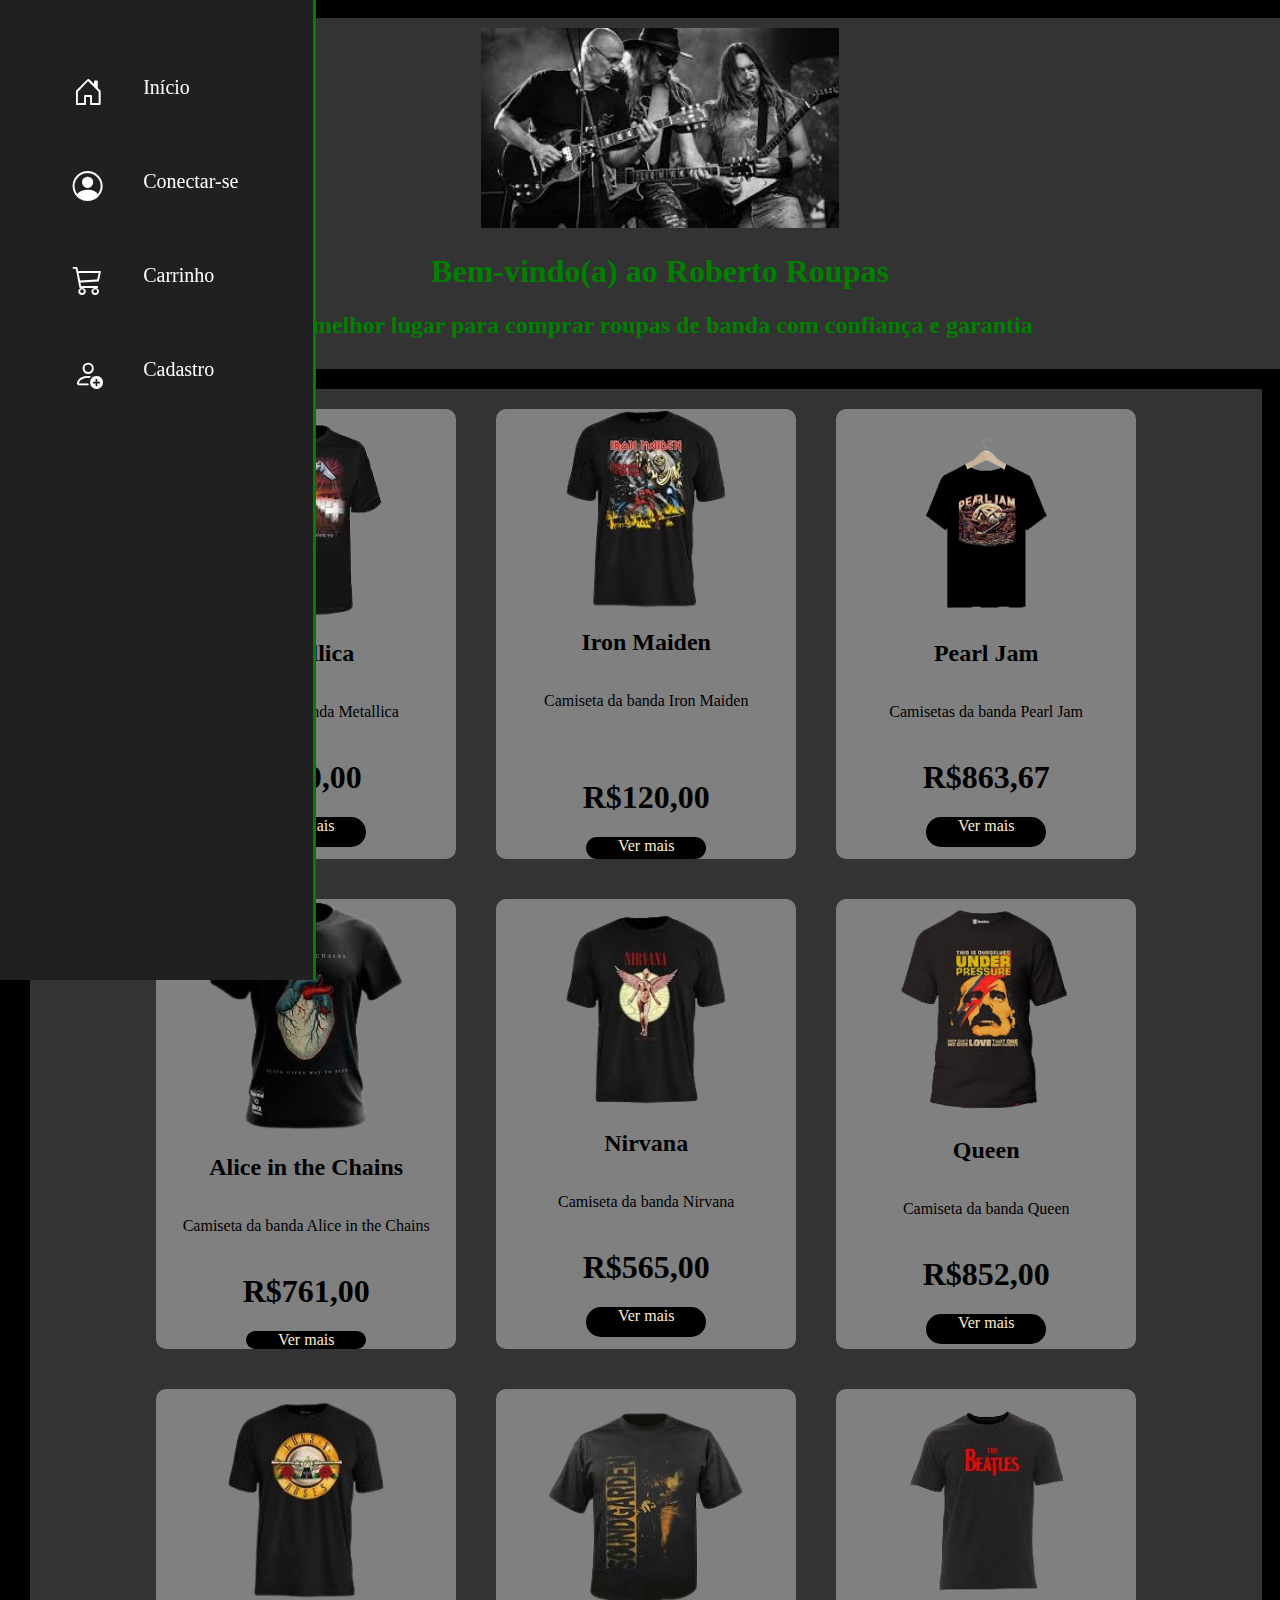
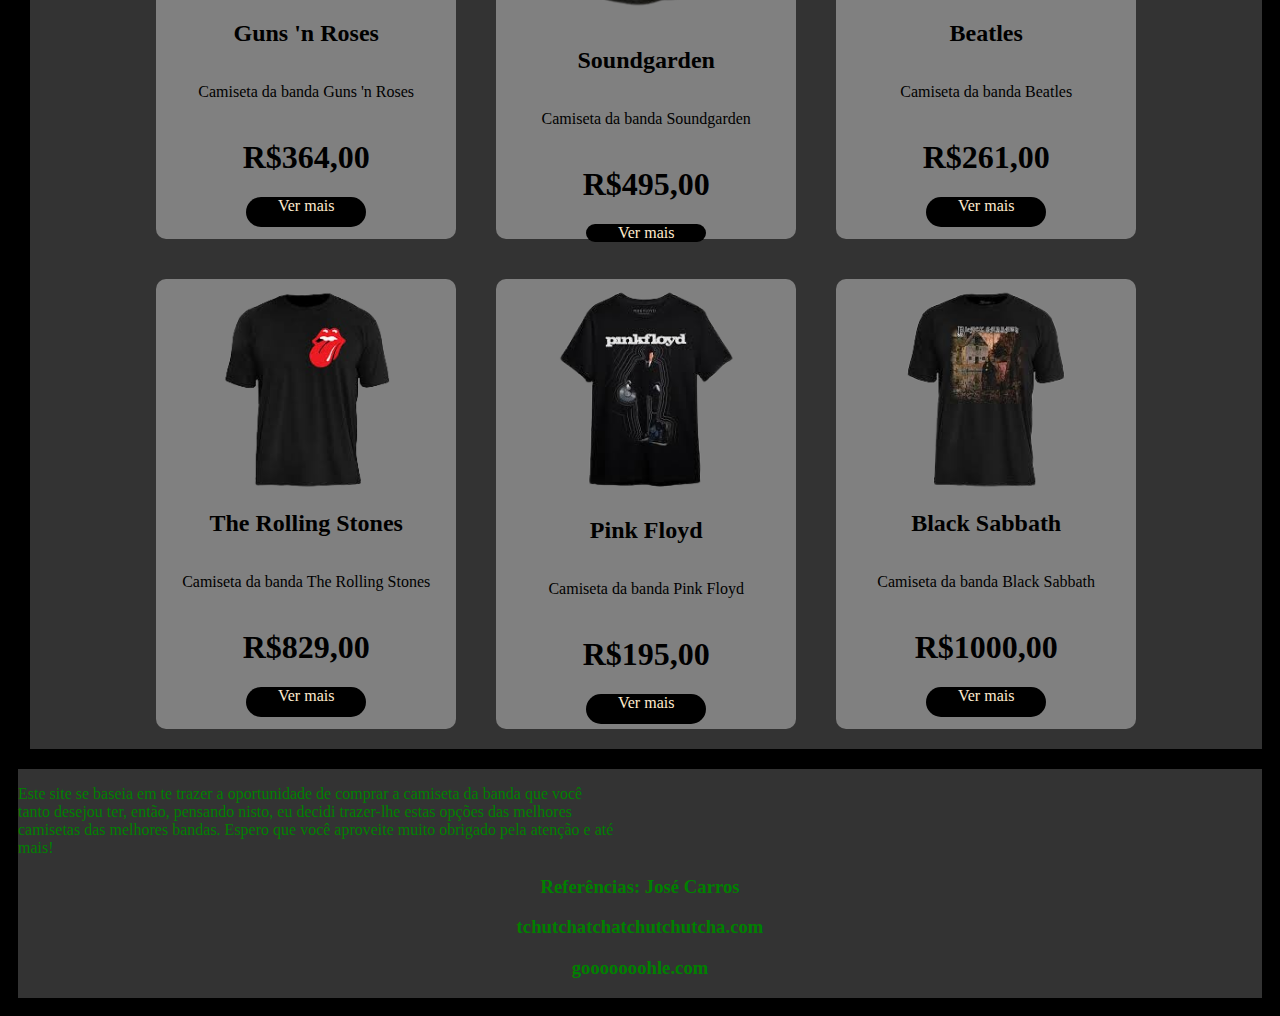
<file: index.html>
<!DOCTYPE html>
<html lang="pt-br">
<head>
    <title>Roberto Roupas</title>
    <meta charset="UTF-8">
    <link rel="stylesheet" href="style.css">
    <link rel="stylesheet" href="https://cdn.jsdelivr.net/npm/bootstrap-icons@1.11.3/font/bootstrap-icons.min.css">
</head>

<body>
    <header>
        <div class="caixa_logo">
         <a href="https://youtu.be/GBRAnuT48qo?si=LAi0mn2NGOkfFzOv" target="_blank"><img src="imagens/logo.jpeg" class="snoop" alt="peru"></a>
        </div>
        <h1>Bem-vindo(a) ao Roberto Roupas</h1>
        <h2>O melhor lugar para comprar roupas de banda com confiança e garantia</h2>
    </header>

    <main>
        <section class="caixa_mae">
            <!-- inicio do card -->
            <div class="card">
                <img src="imagens/metallica.png">
                <h2>Metallica</h2>
                <p>Camiseta da banda Metallica</p>
                <h1> R$80,00</h1>
                <a href="metallica.html"> Ver mais</a>
            </div>
            <!-- fim do card -->
            <!-- inicio do card -->
            <div class="card">
                <img src="imagens/Iron Maiden.png">
                <h2>Iron Maiden</h2>
                <p>Camiseta da banda Iron Maiden <p>
                <h1>R$120,00</h1>
                <a href="iron.html"> Ver mais</a>
            </div>
            <!-- fim do card -->
            <!-- inicio do card -->
            <div class="card">
                <img src="imagens/Pearl Jam.png">
                <h2>Pearl Jam</h2>
                <p>Camisetas da banda Pearl Jam</p>
                <h1>R$863,67</h1>
                <a href="pearljam.html"> Ver mais</a>
            </div>
            <!-- fim do card -->
            <!-- inicio do card -->
            <div class="card">
                <img src="imagens/Alice.png">
                <h2>Alice in the Chains</h2>
                <p>Camiseta da banda Alice in the Chains</p><!DOCTYPE html>
                <h1>R$761,00</h1>
                <a href="alice.html"> Ver mais</a>
            </div>
            <!-- fim do card -->
            <!-- inicio do card -->
            <div class="card">
                <img src="imagens/Nirvana.png">
                <h2>Nirvana</h2>
                <p>Camiseta da banda Nirvana</p>
                <h1>R$565,00</h1>
                <a href="nirvana.html"> Ver mais</a>
            </div>
            <!-- fim do card -->
            <!-- inicio do card -->
            <div class="card">
                <img src="imagens/queen.png">
                <h2>Queen</h2>
                <p>Camiseta da banda Queen</p>
                <h1>R$852,00</h1>
                <a href="queen.html"> Ver mais</a>
            </div>
            <!-- fim do card -->
            <!-- inicio do card -->
            <div class="card">
                <img src="imagens/guns.png">
                <h2>Guns 'n Roses</h2>
                <p>Camiseta da banda Guns 'n Roses</p>
                <h1>R$364,00</h1>
                <a href="guns.html"> Ver mais</a>
            </div>
            <!-- fim do card -->
            <!-- inicio do card -->
            <div class="card">
                <img src="imagens/soundgarden.png">
                <h2>Soundgarden</h2>
                <p>Camiseta da banda Soundgarden</p>
                <h1>R$495,00</h1>
                <a href="soundgarden.html"> Ver mais</a>
            </div>
            <!-- fim do card -->
            <!-- inicio do card -->
            <div class="card">
                <img src="imagens/beatles.png">
                <h2>Beatles</h2>
                <p>Camiseta da banda Beatles</p>
                <h1>R$261,00</h1>
                <a href="beatles.html"> Ver mais</a>
            </div>
            <!-- fim do card -->
            <!-- inicio do card -->
            <div class="card">
                <img src="imagens/stones.png">
                <h2>The Rolling Stones</h2>
                <p>Camiseta da banda The Rolling Stones</p>
                <h1>R$829,00</h1>
                <a href="stones.html"> Ver mais</a>
            </div>
            <!-- fim do card -->
            <!-- inicio do card -->
            <div class="card">
                <img src="imagens/pinkfloyd.png">
                <h2>Pink Floyd</h2>
                <p>Camiseta da banda Pink Floyd</p>
                <h1>R$195,00</h1>
                <a href="pinkfloyd.html"> Ver mais</a>
            </div>
            <!-- fim do card -->
            <!-- inicio do card -->
            <div class="card">
                <img src="imagens/sabbath.png">
                <h2>Black Sabbath</h2>
                <p>Camiseta da banda Black Sabbath</p>
                <h1>R$1000,00</h1>
                <a href="sabbath.html"> Ver mais</a>
            </div>
            <!-- fim do card -->
        
        </section>

    </main>

    <nav class="menu-lateral">

        <div class="brn-expandir">
        </div><!--btn-expandir-->

        <ul>
            <li class="item-menu">
                <a href="#">
                    <span class="icon"><i class="bi bi-house-door"></i></span>
                    <span class="txt-link">Início</span>
                </a>
            </li>
            <li class="item-menu">
                <a href="formulario.html">
                    <span class="icon"><i class="bi bi-person-circle"></i></span>
                    <span class="txt-link">Conectar-se</span>
                </a>
            <li class="item-menu">
                <a href="carrinho.html">
                    <span class="icon"><i class="bi bi-cart3"></i></span>
                    <span class="txt-link">Carrinho</span>
                </a>
            <li class="item-menu">
                <a href="formulario1.html">
                    <span class="icon"><i class="bi bi-person-add"></i></span>
                    <span class="txt-link">Cadastro</span>
                </a>
            </li>
        </ul>
    </nav>

    <footer>
        <p>Este site se baseia em te trazer a oportunidade
            de comprar a camiseta da banda que você tanto
            desejou ter, então, pensando nisto, eu decidi
            trazer-lhe estas opções das melhores camisetas das 
            melhores bandas. Espero que você aproveite 
            muito obrigado pela atenção e até mais!
        </p>
        <h3>Referências: José Carros</h3>
        <h3>tchutchatchatchutchutcha.com</h3>
        <h3>gooooooohle.com</h3>
        
    
    
    </footer>
    
</body>
</html>
</file>
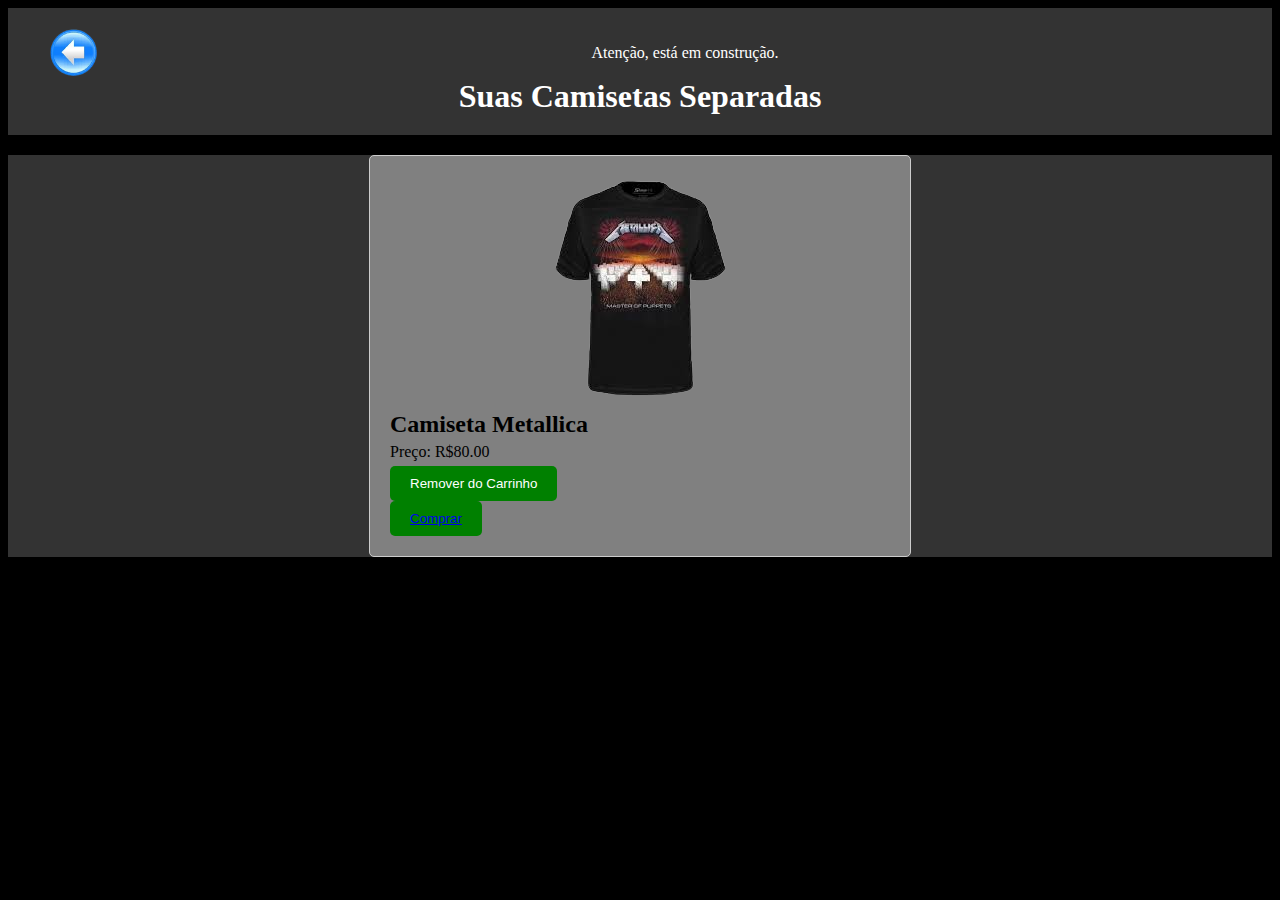
<file: carrinho.html>
<!DOCTYPE html>
<html lang="en">
<head>
    <meta charset="UTF-8">
    <title>Carrinho de Compra</title>
    <link rel="stylesheet" href="carrinho.css">
</head>
<body>
<header>
    <a href="index.html" class="volta"><img src="imagens/volta.png"></a>
    <p id="atencao">Atenção, está em construção.</p>
    <h1>Suas Camisetas Separadas</h1>
</header>
<main>
    <div class="item">
        <img src="imagens/metallica.png">
        <h2>Camiseta Metallica</h2>
        <p>Preço: R$80.00</p>
        <button class="remove-btn">Remover do Carrinho</button>
        <button type="submit" class="compra"><a href="https://www.stamp.com.br/produto/camiseta-metallica-master-of-puppets/2925558" target="_blank">Comprar</a></button>
    </div>
    
</main>
</body>
</html>
</file>
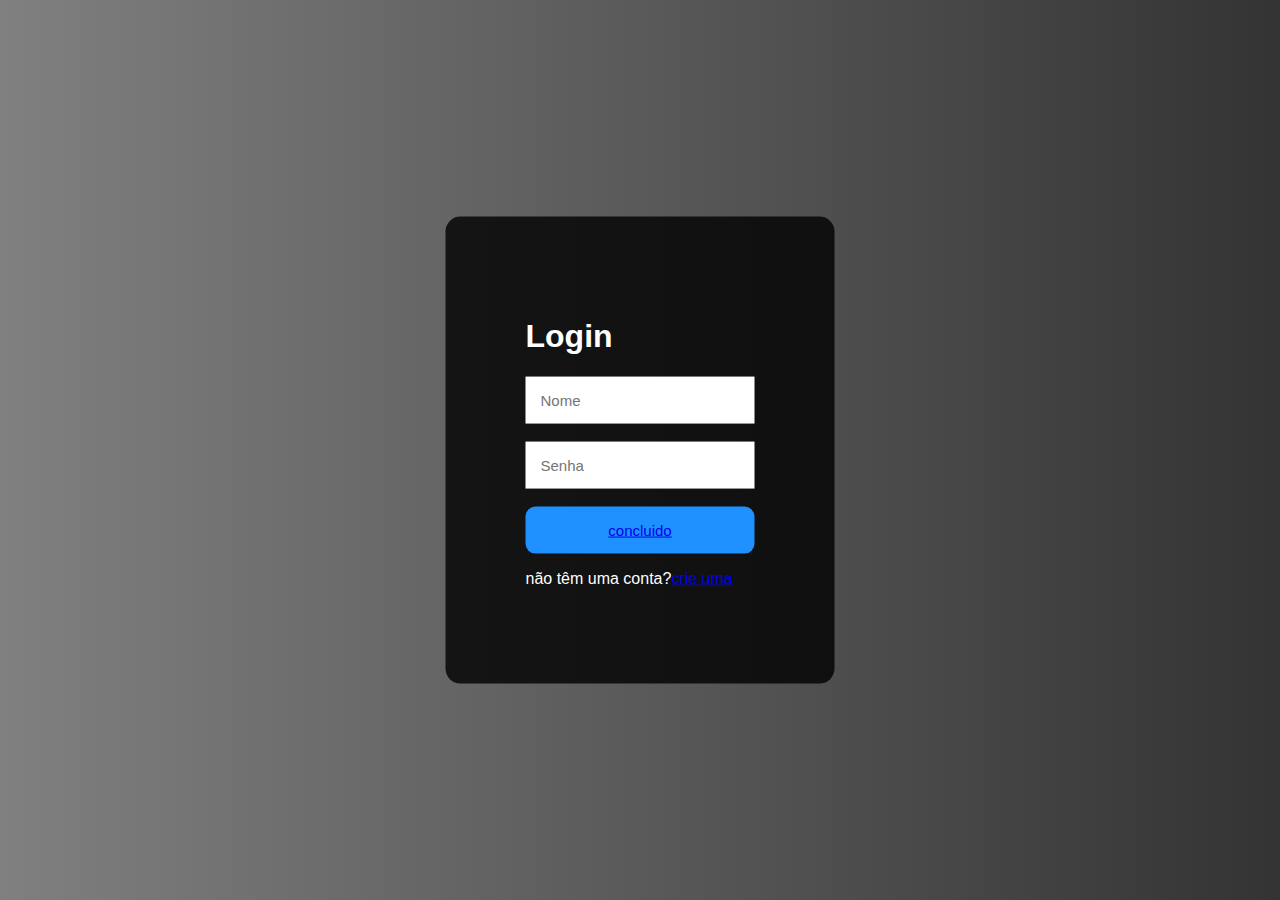
<file: formulario.html>
<!DOCTYPE html>
<html lang="pt-br">
<head>
    <meta charset="UTF-8">
    <meta name="viewport" content="width=device-width, initial-scale=1.0">
    <title>Login</title>
    <link rel="stylesheet" href="login.css">
    
</head>
<body>
    <div>
        <h1>Login</h1>
        <input type="text" placeholder="Nome">
        <br><br>
        <input type="password" placeholder="Senha">
        <br><br>
        <button type="submit"><a href="index.html">concluido</a></button>
        <p>não têm uma conta?<a href="formulario1.html">crie uma</a></p>
     </div>     
</body>
</html>
</file>
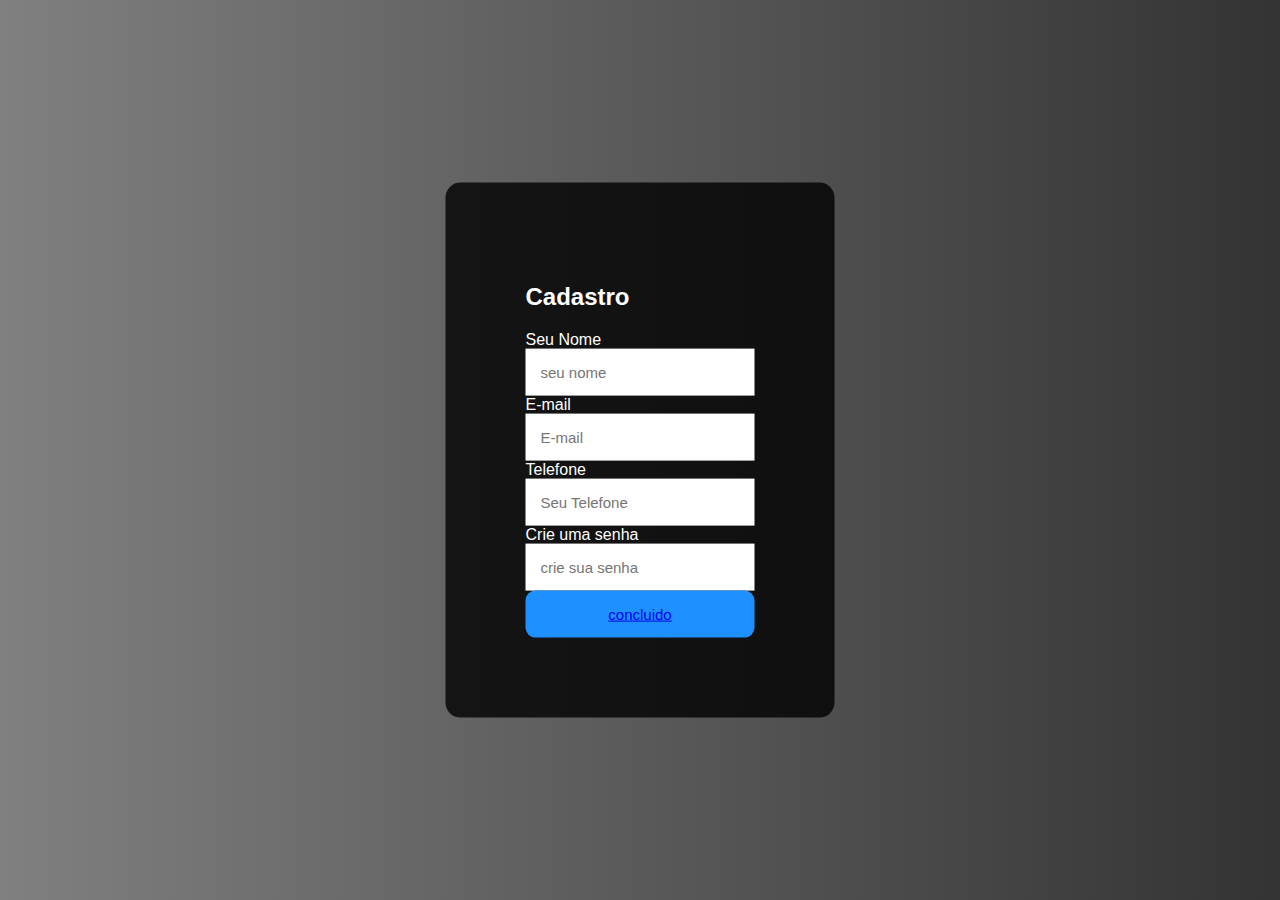
<file: formulario1.html>
<!DOCTYPE html>
<html lang="pt-br">
<head>
    <link rel="stylesheet" href="cadastro.css">
    <meta charset="UTF-8">
    <title>Cadastro</title>
</head>
<body>
    <div class="formulario">
        <h2>Cadastro</h2>
         <label for="nome">Seu Nome</label>
         <input type="text" name="nome_drogado" id="nome" placeholder="seu nome">
         <label for="email">E-mail</label>
         <input type="email" name="email_drogado" id="email" placeholder="E-mail">
         <label for="Telefone">Telefone</label>
         <input for="text" name="número_drogado" id="numero" placeholder="Seu Telefone">
         <label for="senha">Crie uma senha</label>
         <input type="text" name="senha_drogado" id="senha" placeholder="crie sua senha">
         <button type="submit"><a href="index.html">concluido</a></button>


</body>
</html>
</file>
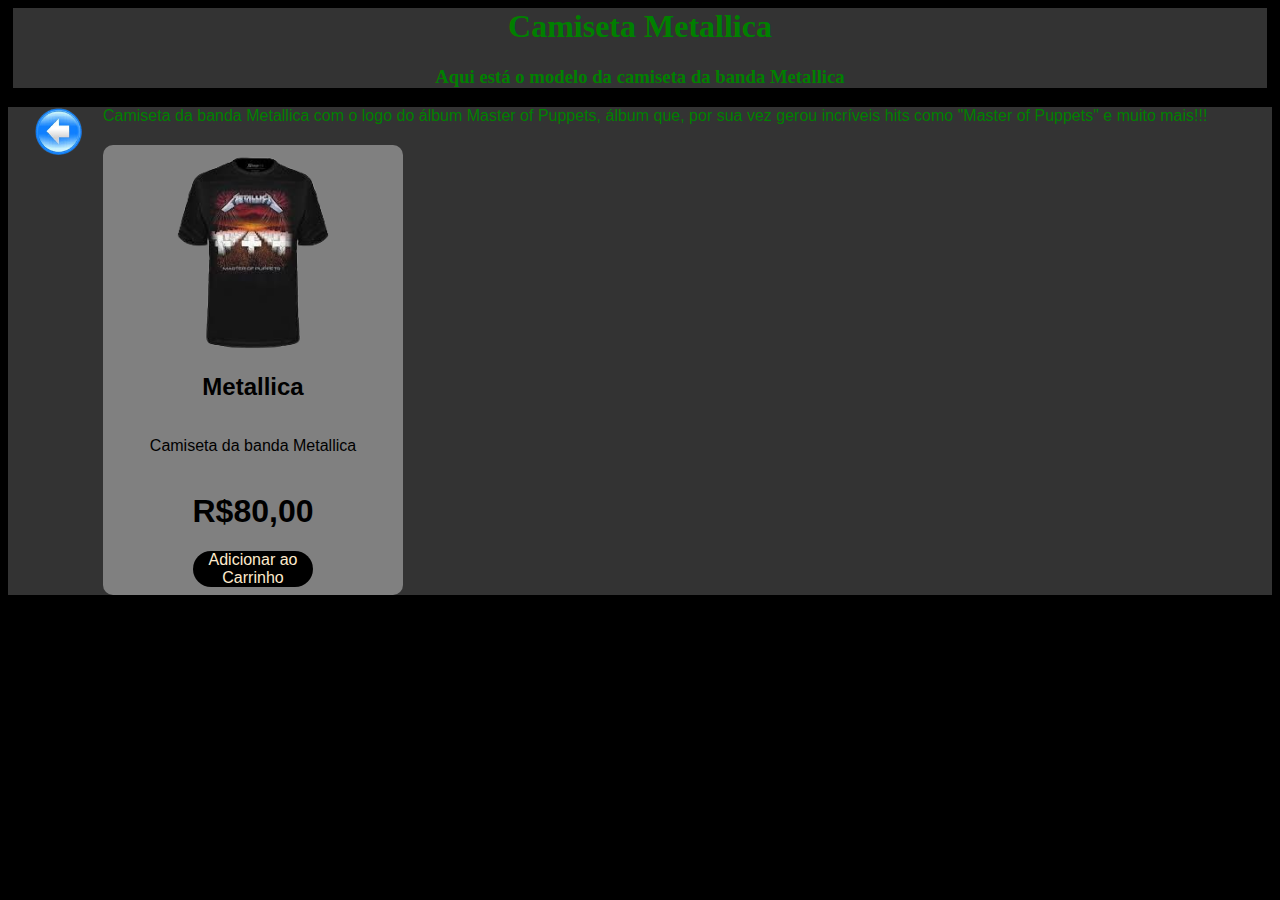
<file: metallica.html>
<head>
    <!DOCTYPE html>
    <html lang="pt-br">
    <title>Camiseta Metallica</title>
    <link rel="stylesheet" href="metallica.css">
    <meta charset="UTF-8">
</head>
<body>
<header>
    <h1>Camiseta Metallica</h1>
    <h3>Aqui está o modelo da camiseta da banda Metallica</h3>
    <a href="index.html" class="volta"><img src="imagens/volta.png" id="volta"></a>
</header>   
<main>
    <p>Camiseta da banda Metallica com o logo do álbum Master of Puppets,
        álbum que, por sua vez gerou incríveis hits como "Master of Puppets" e 
        muito mais!!! 
    </p>
    <section class="caixa_mae">
        <!-- inicio do card -->
        <div class="card">
            <img src="imagens/metallica.png">
            <h2>Metallica</h2>
            <p>Camiseta da banda Metallica</p>
            <h1> R$80,00</h1>
            <a href="carrinho.html">Adicionar ao Carrinho</a>
        </div>
    </section>

</main>
</body>
</file>
<file: style.css>
body{background-color: black;
    position: relative;
    display:grid;
    grid-template-areas: 
    "cabeca cabeca cabeca"
    "secund princip princip"
    "rodap rodap rodap"

}
header{
    background-color: #333;
    color: green;
    padding: 10px;
    text-align: center;
    flex-direction: inherit;
    width: 100%;
    grid-area: cabeca;
    margin: 10px;

}

header img{
    height: 200px;
    left: 3px ;
}

.toba{text-align:left;}

nav.menu-lateral{
    width: 90px;
    height: 100%;
    background-color: #202020;
    padding: 40px 0 40px 1%;
    box-shadow: 3px 0 0 green;
    position: fixed;
    top: 0;
    left: 0;
    overflow: hidden;
    transition: 1s;
}

nav.menu-lateral:hover{
    width: 300px;
}

.btn-expandir{
    width: 100%;
    padding-left: 10px;
}
.btn-expandir > i{
    color: #fff;
    font-size: 24px;
    cursor: pointer;
}

ul{
    height: 100%;
    list-style-type: none;
}

ul li.item-menu{
    transition: 1s ;
}

ul li.item-menu:hover{
    background: green;
}

ul li.item-menu a{
    color: #fff;
    text-decoration: none;
    font-size: 20px;
    padding: 20px 4%;
    display: flex;
    margin-bottom: 20px;
}

ul li.item-menu a .txt-link{
    margin-left: 40px;
}

ul li.item-menu a .icon > i{
    font-size: 30px;
    margin-left: 10px;
}   


main{
    margin: 10px;
    position: relative;
    background-color: #333;
    grid-area: princip;
    height: auto;
}
/* Estilo para a imagem do carrinho */

p { 
    left: 0px;
    max-width: 600px; /* Defina a largura máxima desejada aqui */
    margin: 0 right; /* Isso centraliza o parágrafo na página */
}

footer{
    text-align: center;
    left: 0px;
    margin: 10px;
    background-color: #333;
    grid-area: rodap;
    height: relative; 
    color: green; 
     
}
footer p{
    text-align: left;
    text-shadow: #202020;
}
@media only screen and (max-width: 400px){
    body{
        grid-template-areas:
        "cabeca"
        "secund"
        "princip"
        "rodap";
        grid-template-columns: auto;border: 2px ;
        grid-template-rows: auto 200px auto auto;

    }
}


.caixa_mae{
    display: flex;
    flex-wrap: wrap;
    justify-content: center;
    align-items: center;
}
.card{
    border-radius: 10px;
    width: 300px;
    height: 450px;
    display: flex;
    flex-direction: column;
    justify-content: center;
    align-items: center;
    margin: 20px;
    background-color: grey;
    transition: 0.5s;
}
.card img{
    width: 200px;
    border-radius: 5px;
}
.card a{
    border-radius: 30px;
    background-color: black;
    display: block;
    height: 30px;
    width: 120px;
    text-align: center;
    text-decoration: none;
    color: blanchedalmond;
    transition: 1s;
}
.card:hover{
    background-color: darkgreen;
}
.card a:hover{
    background-color: black;
    color: rgb(12, 7, 0);
}
</file>
<file: carrinho.css>
body{
    background-color: black;
}
/* Estilo para o cabeçalho do carrinho */
header {
    background-color: #333;
    color: #fff;
    text-align: center;
    padding: 20px;
}
header img{
    width: 90px;
    float: left;
}

/* Estilo para o título do carrinho */
h1 {
    margin: 0;
}
main{
    background-color: #333;
}
.item{
    background-color: grey;
}

/* Estilo para os itens no carrinho */
.item {
    border: 1px solid #ccc;
    border-radius: 5px;
    padding: 20px;
    margin: 20px auto;
    width: 80%;
    max-width: 500px;
}

/* Estilo para as imagens dos itens */
.item img {
    max-width: 100%;
    height: auto;
    display: block;
    margin: 0 auto 10px;
}

/* Estilo para os títulos dos itens */
.item h2 {
    margin: 0;
}

/* Estilo para os preços dos itens */
.item p {
    margin: 5px 0;
}

/* Estilo para o botão de remover item do carrinho */
.remove-btn {
    display: block;
    padding: 10px 20px;
    background-color: green;
    color: #fff;
    border: none;
    border-radius: 5px;
    cursor: pointer;
}
.compra{
    display: block;
    padding: 10px 20px;
    background-color: green;
    color: #fff;
    border: none;
    border-radius: 5px;
    cursor: pointer;
}

/* Estilo para o botão de remover item do carrinho quando passa o mouse sobre ele */
.remove-btn:hover {
    transition: 1s;
    background-color: darkgreen;
}
/* Estilo para o texto de aviso de construção */
.atencao {
    text-align: center;
    font-size: 20px;
    color: red;
    animation: blink 1s infinite; /* Animação de piscar */
}

/* Animação de piscar */
@keyframes blink {
    0% { opacity: 1; } /* Início - visível */
    50% { opacity: 0; } /* Metade - invisível */
    100% { opacity: 1; } /* Fim - visível */
}
</file>
<file: login.css>
body{
    font-family: Arial, Helvetica, sans-serif ;
    background-image: linear-gradient(45deg, gray, #333);
}

div{
    background-color: rgba(0, 0, 0, 0.8);
    position: absolute;
    top: 50%;
    left: 50%;
    transform: translate(-50%, -50%);
    padding: 80px;
    border-radius: 15px;
    color: #fff;
}

input{
    padding: 15px;
    border: none;
    outline: none;
    font-size: 15px;
}

button{
    background-color: dodgerblue;
    border: none;
    padding: 15px;
    width: 100%;
    border-radius: 10px;
    color: white;
    font-size: 15px;
}

button:hover{
    background-color: deepskyblue;
    transition: 0.5s;
}
</file>
<file: cadastro.css>
body{
    font-family: Arial, Helvetica, sans-serif ;
    background-image: linear-gradient(45deg, gray, #333);
}
.formulario{
    display: flex;
    flex-direction: column;
}

div{
    background-color: rgba(0, 0, 0, 0.8);
    position: absolute;
    top: 50%;
    left: 50%;
    transform: translate(-50%, -50%);
    padding: 80px;
    border-radius: 15px;
    color: #fff;
}

input{
    padding: 15px;
    border: none;
    outline: none;
    font-size: 15px;
}

button{
    background-color: dodgerblue;
    border: none;
    padding: 15px;
    width: 100%;
    border-radius: 10px;
    color: white;
    font-size: 15px;
}

button:hover{
    background-color: deepskyblue;
}
</file>
<file: metallica.css>
header{
    background-color: #333;
    text-align: center;
    margin: 5px;
    margin-top: 5px;
    color: green ;
    font-family: cursive;
    image-rendering: initial;
    height: auto;
}
header img{
    width: 90px;
    float: left;
}

body{
    background-color:black;
}
main{
    color: green;
    background-color: #333;
    font-family: 'Segoe UI', Tahoma, Geneva, Verdana, sans-serif;
}
.card{
    color: black;
    right: 40%;
    border-radius: 10px;
    width: 300px;
    height: 450px;
    display: flex;
    flex-direction: column;
    justify-content: center;
    align-items: center;
    margin: 20px;
    background-color:grey;
    transition: 0.5s;
}
.card img{
    width: 200px;
    border-radius: 5px;
}
.card a{
    border-radius: 30px;
    background-color: black;
    display: block;
    height: relative;
    width: 120px;
    text-align: center;
    text-decoration: none;
    color: blanchedalmond;
    transition: 1s;
}
.card:hover{
    background-color: darkgreen;
}
.card a:hover{
    background-color: black;
    color: rgb(red, green, blue);
}
p{
    right: 60%;
}
</file>
